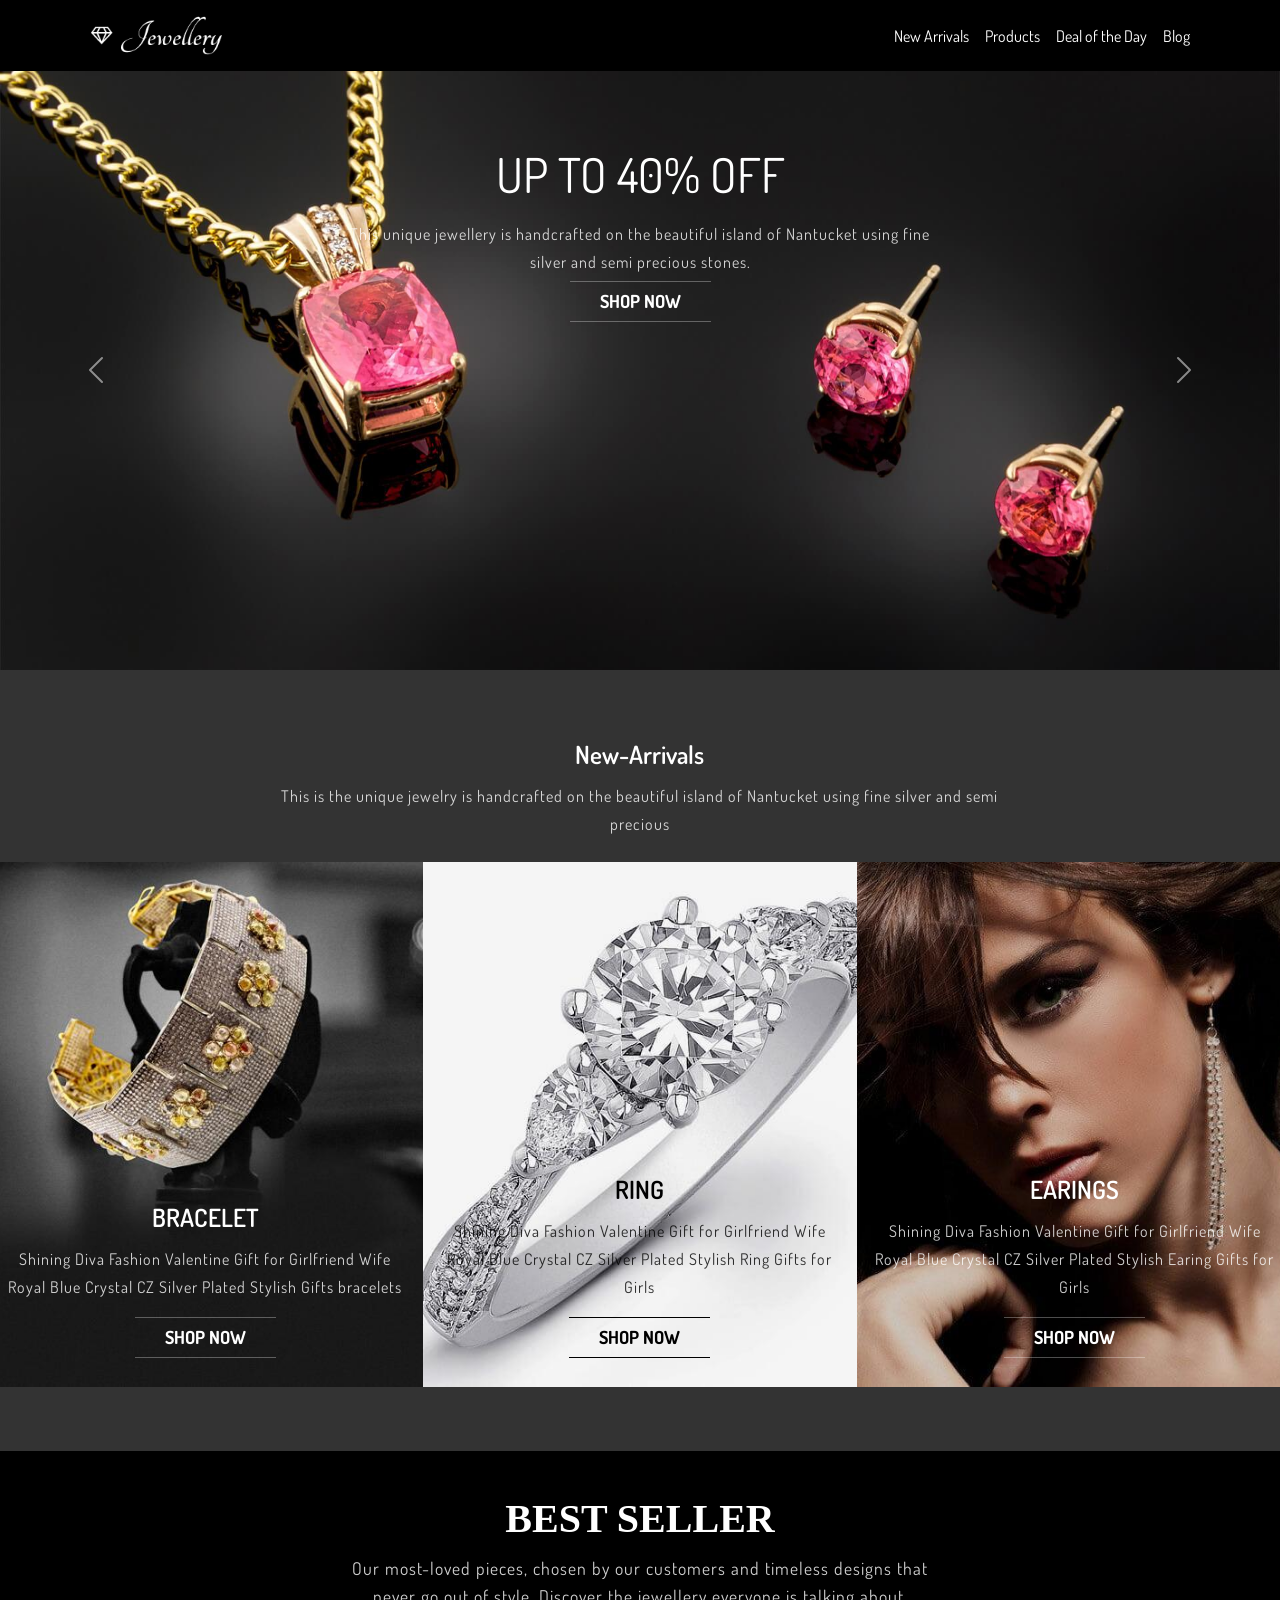
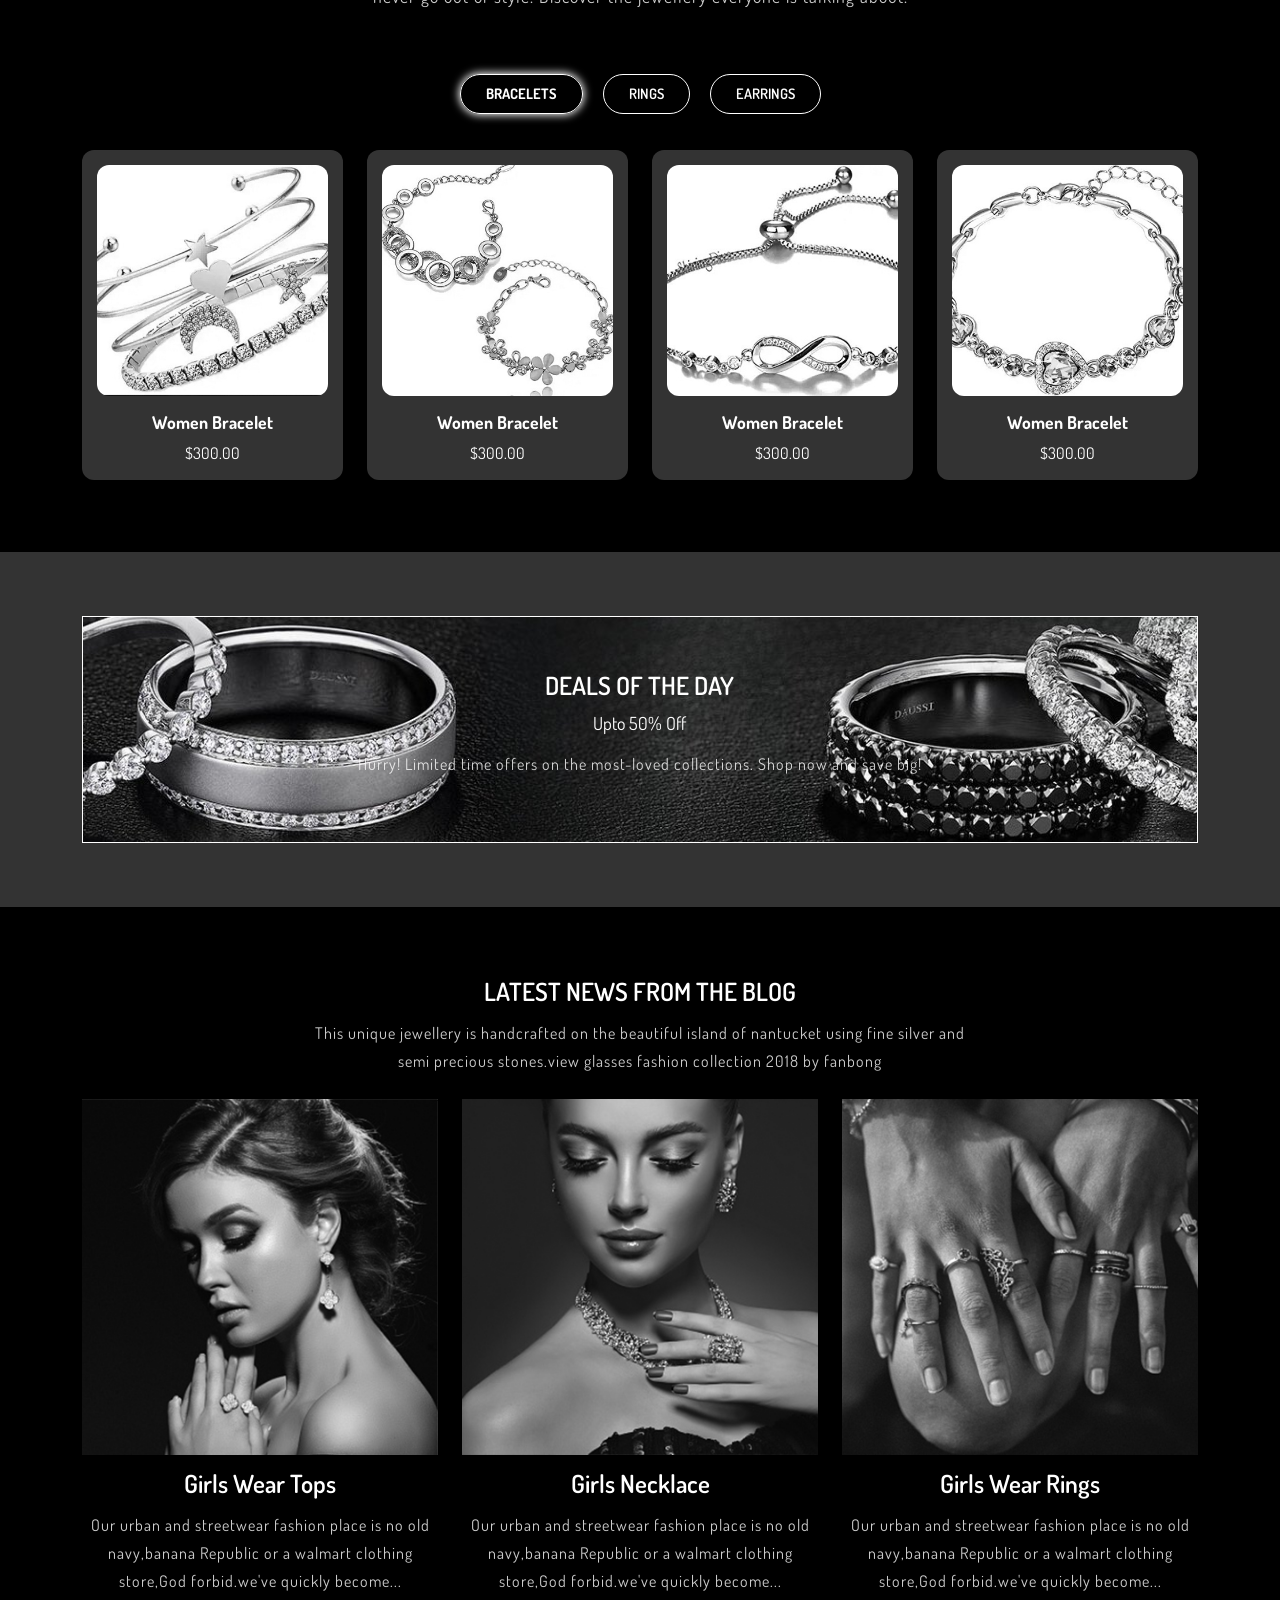
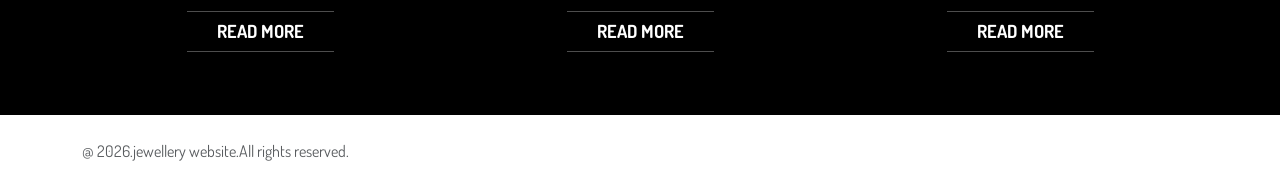
<file: index.html>
<!DOCTYPE html>
<html lang="en">

<head>
  <meta charset="UTF-8">
  <meta name="viewport" content="width=device-width, initial-scale=1.0">
  <meta http-equiv="X-UA-compatible" content="ie-edge">
  <meta name="Description" content="Enter your description here" />
  <title>Ecommerc jewellery website</title>
  <!-- bootstarp CDN -->
  <link href="https://cdn.jsdelivr.net/npm/bootstrap@5.3.8/dist/css/bootstrap.min.css" rel="stylesheet"
    integrity="sha384-sRIl4kxILFvY47J16cr9ZwB07vP4J8+LH7qKQnuqkuIAvNWLzeN8tE5YBujZqJLB" crossorigin="anonymous">
  <script defer src="https://cdn.jsdelivr.net/npm/bootstrap@5.3.8/dist/js/bootstrap.bundle.min.js"
    integrity="sha384-FKyoEForCGlyvwx9Hj09JcYn3nv7wiPVlz7YYwJrWVcXK/BmnVDxM+D2scQbITxI"
    crossorigin="anonymous"></script>
  <!-- OWN CSS -->
  <link rel="stylesheet" href="../css/style.css">
  <link rel="stylesheet" href="../css/responsive-style.css">
</head>

<body data-bs-spy="scroll" data-bs-target=".navbar">
  <!-- header design -->

  <nav class="navbar navbar-expand-lg navigation-wrap">
    <div class="container">

      <a class="navbar-brand" href="#">
        <img src="../images/bg/logo.png" alt="Website Logo">
      </a>

      <button class="navbar-toggler" type="button" data-bs-toggle="collapse" data-bs-target="#navbarNav"
        aria-controls="navbarNav" aria-expanded="false" aria-label="Toggle navigation">
        <span class="navbar-toggler-icon"></span>
      </button>

      <div class="collapse navbar-collapse" id="navbarNav">
        <ul class="navbar-nav ms-auto mb-2 mb-lg-0">
          <li class="nav-item">
            <a class="nav-link active" href="#home">Home</a>
          </li>
          <li class="nav-item">
            <a class="nav-link" href="#new-arrivals">New Arrivals</a>
          </li>
          <li class="nav-item">
            <a class="nav-link" href="#products">Products</a>
          </li>
          <li class="nav-item">
            <a class="nav-link" href="#deal">Deal of the Day</a>
          </li>
          <li class="nav-item">
            <a class="nav-link" href="#blog">Blog</a>
          </li>
        </ul>
      </div>

    </div>
  </nav>
  <!-- section-1 top-banner -->
  <section id="home">
    <div id="carouselExample" class="carousel slide">
      <div class="carousel-inner">

        <div class="carousel-item active">
          <img src="../images/bg/bg-1.jpg" class="d-block w-100" alt="img-1">
          <div class="carousel-caption text-center">
            <h1>up to 40% off</h1>
            <p>This unique jewellery is handcrafted on the beautiful island of Nantucket using fine silver and
              semi
              precious stones.</p>
            <a href="#" class="main-btn">Shop now</a>
          </div>
        </div>
        <div class="carousel-item">
          <img src="../images/bg/bg-2.jpg" class="d-block w-100" alt="img-2">
          <div class="carousel-caption text-center">
            <h1>up to 40% off</h1>
            <p>This unique jewellery is handcrafted on the beautiful island of Nantucket using fine silver and
              semi
              precious stones.</p>
            <a href="#" class="main-btn">Shop now</a>
          </div>
        </div>0
        <div class="carousel-item">
          <img src="../images/bg/bg-3.jpg" class="d-block w-100" alt="img-3">
          <div class="carousel-caption text-center">
            <h1>up to 40% off</h1>
            <p>This unique jewellery is handcrafted on the beautiful island of Nantucket using fine silver and
              semi
              precious stones.</p>
            <a href="#" class="main-btn">Shop now</a>
          </div>
        </div>
        <button class="carousel-control-prev" type="button" data-bs-target="#carouselExample" data-bs-slide="prev">
          <span class="carousel-control-prev-icon" aria-hidden="true"></span>
          <span class="visually-hidden">Previous</span>
        </button>
        <button class="carousel-control-next" type="button" data-bs-target="#carouselExample" data-bs-slide="next">
          <span class="carousel-control-next-icon" aria-hidden="true"></span>
          <span class="visually-hidden">Next</span>
        </button>
      </div>
  </section>

  <!-- section-2 new-arrivals -->
  <section id="new-arrivals">
    <div class="new-arrivals wrapper">
      <div class="contaner">
        <div class="row">
          <div class="col-12 mb-2 text-content text-center">
            <h2>new-arrivals</h2>
            <p>This is the unique jewelry is handcrafted on the beautiful island of Nantucket using fine silver
              and semi
              precious</p>
          </div>
        </div>
        <div class="row align-items-center ">
          <div class="col-sm-4 col-12 p-sm-0 card-banner">
            <div class="card-banner position-relative text-center">
              <a href="#" class="card-thumb">
                <img src="../images/img/img-1.jpg" alt="imag-1" class="img-fluid">
              </a>
              <div class="banner-info text-center">
                <h2>BRACELET</h2>
                <P>Shining Diva Fashion Valentine Gift for Girlfriend Wife Royal Blue Crystal CZ Silver Plated
                  Stylish
                  Gifts bracelets</P>
                <a href="#" class="main-btn">shop now</a>
              </div>
            </div>
          </div>
          <div class="col-sm-4 col-12 p-sm-0 card-banner">
            <div class="card-banner position-relative text-center">
              <a href="#" class="card-thumb">
                <img src="../images/img/img-2.jpg" alt="imag-2" class="img-fluid">
              </a>
              <div class="banner-info text-center">
                <h2>RING</h2>
                <P>Shining Diva Fashion Valentine Gift for Girlfriend Wife Royal Blue Crystal CZ Silver Plated
                  Stylish
                  Ring Gifts for Girls</P>
                <a href="#" class="main-btn">shop now</a>
              </div>
            </div>
          </div>
          <div class="col-sm-4 col-12 p-sm-0 card-banner">
            <div class="card-banner position-relative text-center">
              <a href="#" class="card-thumb">
                <img src="../images/img/img-3.jpg" alt="imag-3" class="img-fluid">
              </a>
              <div class="banner-info text-center">
                <h2>EARINGS</h2>
                <P>Shining Diva Fashion Valentine Gift for Girlfriend Wife Royal Blue Crystal CZ Silver Plated
                  Stylish
                  Earing Gifts for Girls</P>
                <a href="#" class="main-btn">shop now</a>
  </section>

  <!-- section-3 products -->
  <section id="products" class="products py-5">
    <div class="container">
      <div class="row">
        <div class="col-12 text-center mb-4">
          <h2>BEST SELLER</h2>
          <p>
            Our most-loved pieces, chosen by our customers and timeless designs
            that never go out of style. Discover the jewellery everyone is talking about.
          </p>
        </div>

        <div class="col-12">
          <!-- NAV TABS -->
          <ul class="nav nav-tabs mb-3 justify-content-center" id="myTab" role="tablist">

            <li class="nav-item">
              <button class="nav-link active" id="bracelets-tab" data-bs-toggle="tab" data-bs-target="#bracelets"
                type="button" role="tab">
                Bracelets
              </button>
            </li>

            <li class="nav-item">
              <button class="nav-link" id="rings-tab" data-bs-toggle="tab" data-bs-target="#rings" type="button"
                role="tab">
                Rings
              </button>
            </li>

            <li class="nav-item">
              <button class="nav-link" id="earrings-tab" data-bs-toggle="tab" data-bs-target="#earrings" type="button"
                role="tab">
                Earrings
              </button>
            </li>

          </ul>

          <!-- TAB CONTENT -->
          <div class="tab-content" id="myTabContent">

            <!-- ================= BRACELETS ================= -->
            <div class="tab-pane fade show active" id="bracelets" role="tabpanel">
              <div class="row">

                <div class="col-md-3 col-sm-6 mb-4">
                  <div class="item-product">
                    <div class="product-image-wrapper">
                      <img src="../images/products/b-1.jpg" class="img-fluid" alt="">
                    </div>
                    <div class="product-info text-center mt-3">
                      <h6>Women Bracelet</h6>
                      <span class="text-white">$300.00</span>
                    </div>
                  </div>
                </div>

                <div class="col-md-3 col-sm-6 mb-4">
                  <div class="item-product">
                    <div class="product-image-wrapper">
                      <img src="../images/products/b-2.jpg" class="img-fluid" alt="">
                    </div>
                    <div class="product-info text-center mt-3">
                      <h6>Women Bracelet</h6>
                      <span class="text-white">$300.00</span>
                    </div>
                  </div>
                </div>

                <div class="col-md-3 col-sm-6 mb-4">
                  <div class="item-product">
                    <div class="product-image-wrapper">
                      <img src="../images/products/b-3.jpg" class="img-fluid" alt="">
                    </div>
                    <div class="product-info text-center mt-3">
                      <h6>Women Bracelet</h6>
                      <span class="text-white">$300.00</span>
                    </div>
                  </div>
                </div>

                <div class="col-md-3 col-sm-6 mb-4">
                  <div class="item-product">
                    <div class="product-image-wrapper">
                      <img src="../images/products/b-4.jpg" class="img-fluid" alt="">
                    </div>
                    <div class="product-info text-center mt-3">
                      <h6>Women Bracelet</h6>
                      <span class="text-white">$300.00</span>
                    </div>
                  </div>
                </div>

              </div>
            </div>

            <!-- ================= RINGS ================= -->
            <div class="tab-pane fade" id="rings" role="tabpanel">
              <div class="row">

                <div class="col-md-3 col-sm-6 mb-4">
                  <div class="item-product">
                    <div class="product-image-wrapper">
                      <img src="../images/products/r-1.jpg" class="img-fluid" alt="">
                    </div>
                    <div class="product-info text-center mt-3">
                      <h6>Women Ring</h6>
                      <span class="text-white">$300.00</span>
                    </div>
                  </div>
                </div>

                <div class="col-md-3 col-sm-6 mb-4">
                  <div class="item-product">
                    <div class="product-image-wrapper">
                      <img src="../images/products/r-2.jpg" class="img-fluid" alt="">
                    </div>
                    <div class="product-info text-center mt-3">
                      <h6>Women Ringt</h6>
                      <span class="text-white">$300.00</span>
                    </div>
                  </div>
                </div>

                <div class="col-md-3 col-sm-6 mb-4">
                  <div class="item-product">
                    <div class="product-image-wrapper">
                      <img src="../images/products/r-3.jpg" class="img-fluid" alt="">
                    </div>
                    <div class="product-info text-center mt-3">
                      <h6>Women Ring</h6>
                      <span class="text-white">$300.00</span>
                    </div>
                  </div>
                </div>
                <div class="col-md-3 col-sm-6 mb-4">
                  <div class="item-product">
                    <div class="product-image-wrapper">
                      <img src="../images/products/r-4.jpg" class="img-fluid" alt="">
                    </div>
                    <div class="product-info text-center mt-3">
                      <h6>Women Ring</h6>
                      <span class="text-white">$300.00</span>
                    </div>
                  </div>
                </div>
              </div>
            </div>

            <!-- ================= EARRINGS ================= -->
            <div class="tab-pane fade" id="earrings" role="tabpanel">
              <div class="row">

                <div class="col-md-3 col-sm-6 mb-4">
                  <div class="item-product">
                    <div class="product-image-wrapper">
                      <img src="../images/products/e-1.jpg" class="img-fluid" alt="">
                    </div>
                    <div class="product-info text-center mt-3">
                      <h6>Women Earing</h6>
                      <span class="text-white">$300.00</span>
                    </div>
                  </div>
                </div>

                <div class="col-md-3 col-sm-6 mb-4">
                  <div class="item-product">
                    <div class="product-image-wrapper">
                      <img src="../images/products/e-2.jpg" class="img-fluid" alt="">
                    </div>
                    <div class="product-info text-center mt-3">
                      <h6>Women Earing</h6>
                      <span class="text-white">$300.00</span>
                    </div>
                  </div>
                </div>

                <div class="col-md-3 col-sm-6 mb-4">
                  <div class="item-product">
                    <div class="product-image-wrapper">
                      <img src="../images/products/e-3.jpg" class="img-fluid" alt="">
                    </div>
                    <div class="product-info text-center mt-3">
                      <h6>Women Earing</h6>
                      <span class="text-white">$300.00</span>
                    </div>
                  </div>
                </div>

                <div class="col-md-3 col-sm-6 mb-4">
                  <div class="item-product">
                    <div class="product-image-wrapper">
                      <img src="../images/products/e-4.jpg" class="img-fluid" alt="">
                    </div>
                    <div class="product-info text-center mt-3">
                      <h6>Women Earing</h6>
                      <span class="text-white">$300.00</span>
                    </div>
                  </div>
                </div>
              </div>
            </div>

          </div>
        </div>
      </div>
    </div>
  </section>
  <!-- section-4 choose -->
  <section id="deal">
    <div class="wrapper">
      <div class="container">
        <div class="row">
          <div class="col-12">
            <div class="text-center border border-white deal-of-the-day py-10">
              <div class="text-content py-5">
                <h2>DEALS OF THE DAY</h2>
                <h4>upto 50% off</h4>
                <p>Hurry! Limited time offers on the most-loved collections. Shop now and save big!</p>
              </div>
            </div>
          </div>
        </div>
      </div>
    </div>
  </section>


  <!-- section-5 style  -->
  <section id="blog">
    <div class="blog-section wrapper">
      <div class="container">
        <div class="row">
          <div class="col-12 mb-2 text-content text-center">
            <h2>LATEST NEWS FROM THE BLOG</h2>
            <P>This unique jewellery is handcrafted on the beautiful island of nantucket using fine silver and semi
              precious stones.view glasses fashion collection 2018 by fanbong</P>
          </div>
        </div>
        <div class="row align-items-center">
          <div class="col-md-4 col-sm-6 mb-4 mb-lg-0">
            <div>
              <a href="#" class="card-thumb">
                <img src="../images/img/b-1.jpg" alt="" class="img-fluid">
              </a>
              <div class="text-center px-2 mt-2">
                <h2>Girls Wear Tops</h2>
                <p>Our urban and streetwear fashion place is no old navy,banana Republic or a walmart clothing store,God
                  forbid.we've quickly become... </p>
                <a href="#" class="main-btn">Read More </a>
              </div>
            </div>
          </div>
          <div class="col-md-4 col-sm-6 mb-4 mb-lg-0">
            <div>
              <a href="#" class="card-thumb">
                <img src="../images/img/b-2.jpg" alt="" class="img-fluid">
              </a>
              <div class="text-center px-2 mt-2">
                <h2>Girls Necklace</h2>
                <p>Our urban and streetwear fashion place is no old navy,banana Republic or a walmart clothing store,God
                  forbid.we've quickly become... </p>
                <a href="#" class="main-btn">Read More </a>
              </div>
            </div>
          </div>
          <div class="col-md-4 col-sm-6 mb-4 mb-lg-0">
            <div>
              <a href="#" class="card-thumb">
                <img src="../images/img/b-3.jpg" alt="" class="img-fluid">
              </a>
              <div class="text-center px-2 mt-2">
                <h2>Girls Wear Rings</h2>
                <p>Our urban and streetwear fashion place is no old navy,banana Republic or a walmart clothing store,God
                  forbid.we've quickly become... </p>
                <a href="#" class="main-btn">Read More </a>
              </div>
            </div>
          </div>
        </div>
      </div>
    </div>
  </section>
  <!-- section-6 footer -->
  <footer>
    <div class="footer py-4">
      <div class="container">
        <div class="row align-items-center">
          <div class="col-md-6 text-md-start text-center text-lg-start">
            <div class="footer-logo text-muted mb-3 mb-md-0">
              @ 2026.jewellery website.All rights reserved.
            </div>
          </div>
            </div>
          </div>
        </div>
      </div>
    </div>
  </footer>
  <!-- js-libraries -->

</body>

</html>
</file>
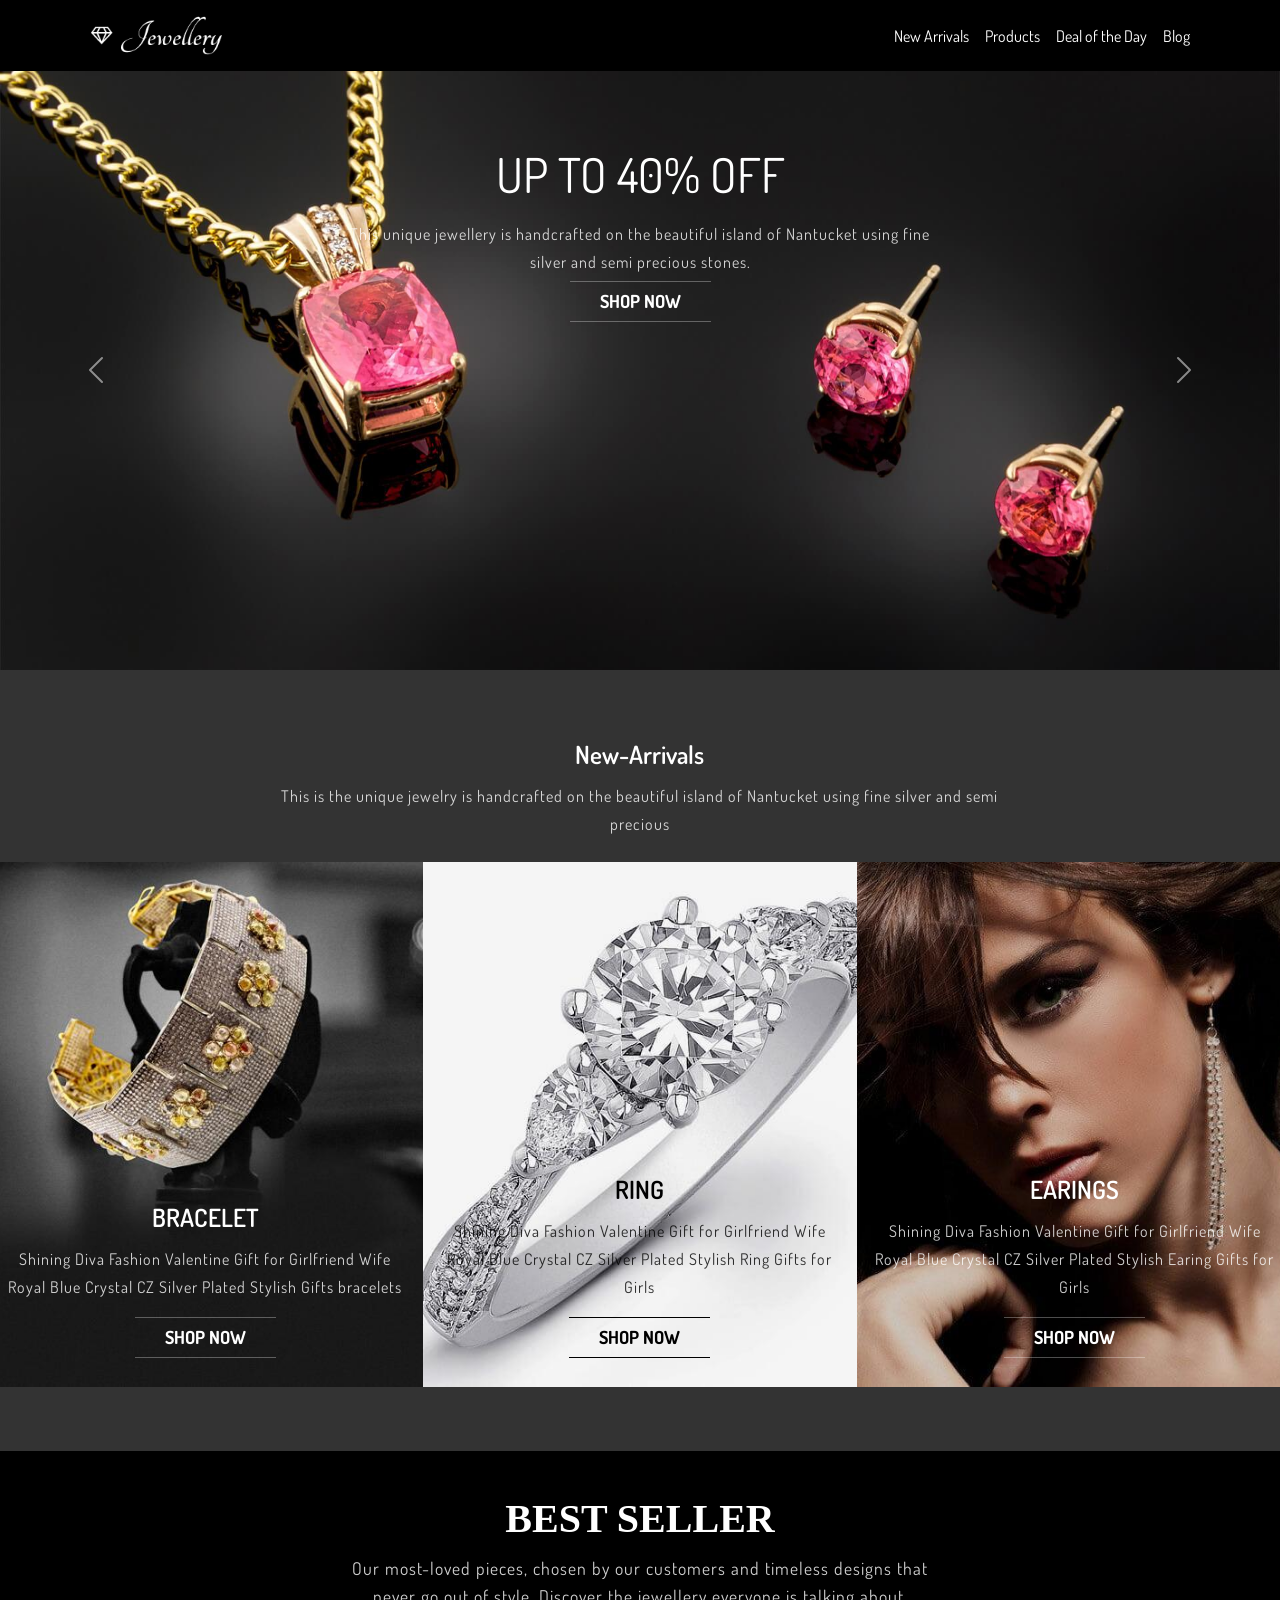
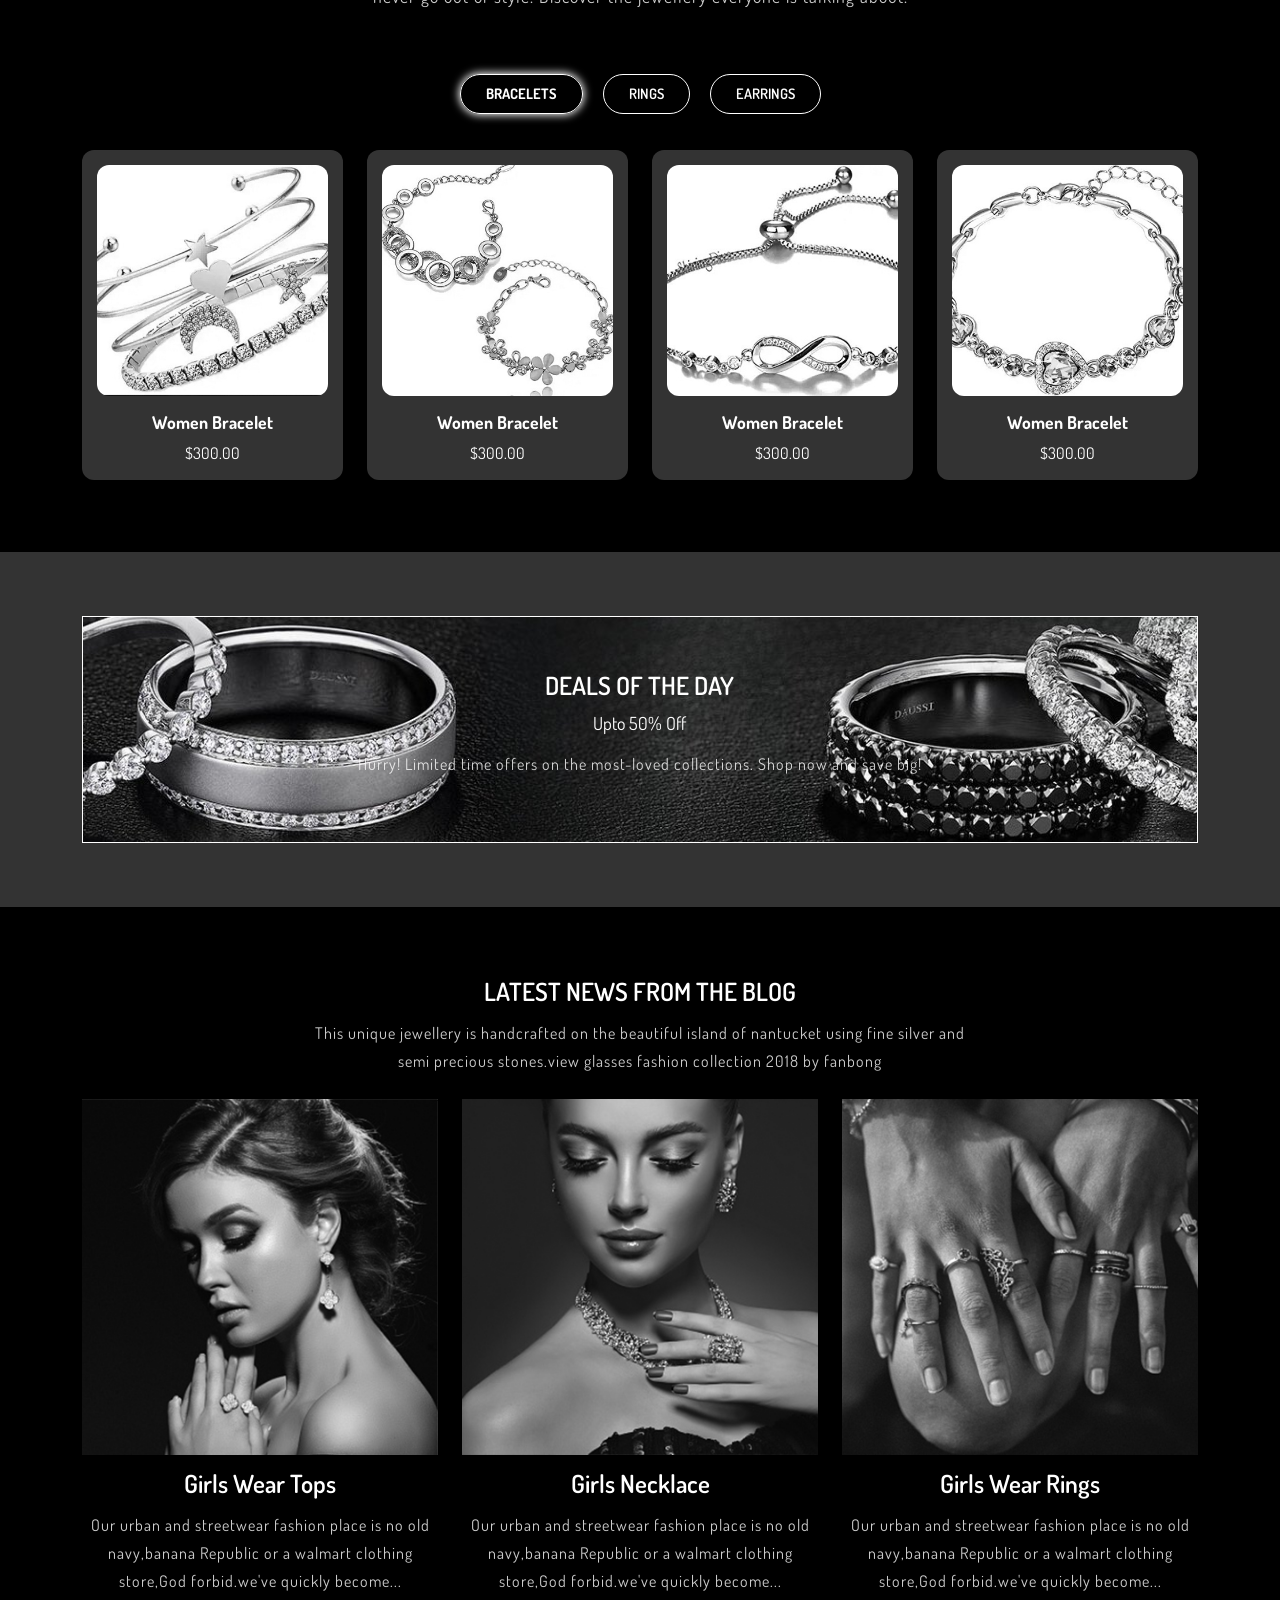
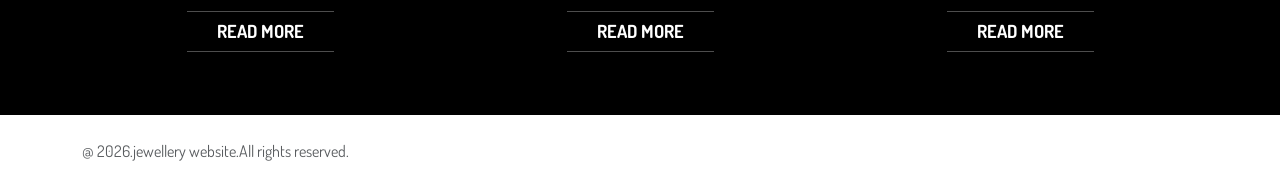
<file: html/index.html>
<!DOCTYPE html>
<html lang="en">

<head>
  <meta charset="UTF-8">
  <meta name="viewport" content="width=device-width, initial-scale=1.0">
  <meta http-equiv="X-UA-compatible" content="ie-edge">
  <meta name="Description" content="Enter your description here" />
  <title>Ecommerc jewellery website</title>
  <!-- bootstarp CDN -->
  <link href="https://cdn.jsdelivr.net/npm/bootstrap@5.3.8/dist/css/bootstrap.min.css" rel="stylesheet"
    integrity="sha384-sRIl4kxILFvY47J16cr9ZwB07vP4J8+LH7qKQnuqkuIAvNWLzeN8tE5YBujZqJLB" crossorigin="anonymous">
  <script defer src="https://cdn.jsdelivr.net/npm/bootstrap@5.3.8/dist/js/bootstrap.bundle.min.js"
    integrity="sha384-FKyoEForCGlyvwx9Hj09JcYn3nv7wiPVlz7YYwJrWVcXK/BmnVDxM+D2scQbITxI"
    crossorigin="anonymous"></script>
  <!-- OWN CSS -->
  <link rel="stylesheet" href="../css/style.css">
  <link rel="stylesheet" href="../css/responsive-style.css">
</head>

<body data-bs-spy="scroll" data-bs-target=".navbar">
  <!-- header design -->

  <nav class="navbar navbar-expand-lg navigation-wrap">
    <div class="container">

      <a class="navbar-brand" href="#">
        <img src="../images/bg/logo.png" alt="Website Logo">
      </a>

      <button class="navbar-toggler" type="button" data-bs-toggle="collapse" data-bs-target="#navbarNav"
        aria-controls="navbarNav" aria-expanded="false" aria-label="Toggle navigation">
        <span class="navbar-toggler-icon"></span>
      </button>

      <div class="collapse navbar-collapse" id="navbarNav">
        <ul class="navbar-nav ms-auto mb-2 mb-lg-0">
          <li class="nav-item">
            <a class="nav-link active" href="#home">Home</a>
          </li>
          <li class="nav-item">
            <a class="nav-link" href="#new-arrivals">New Arrivals</a>
          </li>
          <li class="nav-item">
            <a class="nav-link" href="#products">Products</a>
          </li>
          <li class="nav-item">
            <a class="nav-link" href="#deal">Deal of the Day</a>
          </li>
          <li class="nav-item">
            <a class="nav-link" href="#blog">Blog</a>
          </li>
        </ul>
      </div>

    </div>
  </nav>
  <!-- section-1 top-banner -->
  <section id="home">
    <div id="carouselExample" class="carousel slide">
      <div class="carousel-inner">

        <div class="carousel-item active">
          <img src="../images/bg/bg-1.jpg" class="d-block w-100" alt="img-1">
          <div class="carousel-caption text-center">
            <h1>up to 40% off</h1>
            <p>This unique jewellery is handcrafted on the beautiful island of Nantucket using fine silver and
              semi
              precious stones.</p>
            <a href="#" class="main-btn">Shop now</a>
          </div>
        </div>
        <div class="carousel-item">
          <img src="../images/bg/bg-2.jpg" class="d-block w-100" alt="img-2">
          <div class="carousel-caption text-center">
            <h1>up to 40% off</h1>
            <p>This unique jewellery is handcrafted on the beautiful island of Nantucket using fine silver and
              semi
              precious stones.</p>
            <a href="#" class="main-btn">Shop now</a>
          </div>
        </div>0
        <div class="carousel-item">
          <img src="../images/bg/bg-3.jpg" class="d-block w-100" alt="img-3">
          <div class="carousel-caption text-center">
            <h1>up to 40% off</h1>
            <p>This unique jewellery is handcrafted on the beautiful island of Nantucket using fine silver and
              semi
              precious stones.</p>
            <a href="#" class="main-btn">Shop now</a>
          </div>
        </div>
        <button class="carousel-control-prev" type="button" data-bs-target="#carouselExample" data-bs-slide="prev">
          <span class="carousel-control-prev-icon" aria-hidden="true"></span>
          <span class="visually-hidden">Previous</span>
        </button>
        <button class="carousel-control-next" type="button" data-bs-target="#carouselExample" data-bs-slide="next">
          <span class="carousel-control-next-icon" aria-hidden="true"></span>
          <span class="visually-hidden">Next</span>
        </button>
      </div>
  </section>

  <!-- section-2 new-arrivals -->
  <section id="new-arrivals">
    <div class="new-arrivals wrapper">
      <div class="contaner">
        <div class="row">
          <div class="col-12 mb-2 text-content text-center">
            <h2>new-arrivals</h2>
            <p>This is the unique jewelry is handcrafted on the beautiful island of Nantucket using fine silver
              and semi
              precious</p>
          </div>
        </div>
        <div class="row align-items-center ">
          <div class="col-sm-4 col-12 p-sm-0 card-banner">
            <div class="card-banner position-relative text-center">
              <a href="#" class="card-thumb">
                <img src="../images/img/img-1.jpg" alt="imag-1" class="img-fluid">
              </a>
              <div class="banner-info text-center">
                <h2>BRACELET</h2>
                <P>Shining Diva Fashion Valentine Gift for Girlfriend Wife Royal Blue Crystal CZ Silver Plated
                  Stylish
                  Gifts bracelets</P>
                <a href="#" class="main-btn">shop now</a>
              </div>
            </div>
          </div>
          <div class="col-sm-4 col-12 p-sm-0 card-banner">
            <div class="card-banner position-relative text-center">
              <a href="#" class="card-thumb">
                <img src="../images/img/img-2.jpg" alt="imag-2" class="img-fluid">
              </a>
              <div class="banner-info text-center">
                <h2>RING</h2>
                <P>Shining Diva Fashion Valentine Gift for Girlfriend Wife Royal Blue Crystal CZ Silver Plated
                  Stylish
                  Ring Gifts for Girls</P>
                <a href="#" class="main-btn">shop now</a>
              </div>
            </div>
          </div>
          <div class="col-sm-4 col-12 p-sm-0 card-banner">
            <div class="card-banner position-relative text-center">
              <a href="#" class="card-thumb">
                <img src="../images/img/img-3.jpg" alt="imag-3" class="img-fluid">
              </a>
              <div class="banner-info text-center">
                <h2>EARINGS</h2>
                <P>Shining Diva Fashion Valentine Gift for Girlfriend Wife Royal Blue Crystal CZ Silver Plated
                  Stylish
                  Earing Gifts for Girls</P>
                <a href="#" class="main-btn">shop now</a>
  </section>

  <!-- section-3 products -->
  <section id="products" class="products py-5">
    <div class="container">
      <div class="row">
        <div class="col-12 text-center mb-4">
          <h2>BEST SELLER</h2>
          <p>
            Our most-loved pieces, chosen by our customers and timeless designs
            that never go out of style. Discover the jewellery everyone is talking about.
          </p>
        </div>

        <div class="col-12">
          <!-- NAV TABS -->
          <ul class="nav nav-tabs mb-3 justify-content-center" id="myTab" role="tablist">

            <li class="nav-item">
              <button class="nav-link active" id="bracelets-tab" data-bs-toggle="tab" data-bs-target="#bracelets"
                type="button" role="tab">
                Bracelets
              </button>
            </li>

            <li class="nav-item">
              <button class="nav-link" id="rings-tab" data-bs-toggle="tab" data-bs-target="#rings" type="button"
                role="tab">
                Rings
              </button>
            </li>

            <li class="nav-item">
              <button class="nav-link" id="earrings-tab" data-bs-toggle="tab" data-bs-target="#earrings" type="button"
                role="tab">
                Earrings
              </button>
            </li>

          </ul>

          <!-- TAB CONTENT -->
          <div class="tab-content" id="myTabContent">

            <!-- ================= BRACELETS ================= -->
            <div class="tab-pane fade show active" id="bracelets" role="tabpanel">
              <div class="row">

                <div class="col-md-3 col-sm-6 mb-4">
                  <div class="item-product">
                    <div class="product-image-wrapper">
                      <img src="../images/products/b-1.jpg" class="img-fluid" alt="">
                    </div>
                    <div class="product-info text-center mt-3">
                      <h6>Women Bracelet</h6>
                      <span class="text-white">$300.00</span>
                    </div>
                  </div>
                </div>

                <div class="col-md-3 col-sm-6 mb-4">
                  <div class="item-product">
                    <div class="product-image-wrapper">
                      <img src="../images/products/b-2.jpg" class="img-fluid" alt="">
                    </div>
                    <div class="product-info text-center mt-3">
                      <h6>Women Bracelet</h6>
                      <span class="text-white">$300.00</span>
                    </div>
                  </div>
                </div>

                <div class="col-md-3 col-sm-6 mb-4">
                  <div class="item-product">
                    <div class="product-image-wrapper">
                      <img src="../images/products/b-3.jpg" class="img-fluid" alt="">
                    </div>
                    <div class="product-info text-center mt-3">
                      <h6>Women Bracelet</h6>
                      <span class="text-white">$300.00</span>
                    </div>
                  </div>
                </div>

                <div class="col-md-3 col-sm-6 mb-4">
                  <div class="item-product">
                    <div class="product-image-wrapper">
                      <img src="../images/products/b-4.jpg" class="img-fluid" alt="">
                    </div>
                    <div class="product-info text-center mt-3">
                      <h6>Women Bracelet</h6>
                      <span class="text-white">$300.00</span>
                    </div>
                  </div>
                </div>

              </div>
            </div>

            <!-- ================= RINGS ================= -->
            <div class="tab-pane fade" id="rings" role="tabpanel">
              <div class="row">

                <div class="col-md-3 col-sm-6 mb-4">
                  <div class="item-product">
                    <div class="product-image-wrapper">
                      <img src="../images/products/r-1.jpg" class="img-fluid" alt="">
                    </div>
                    <div class="product-info text-center mt-3">
                      <h6>Women Ring</h6>
                      <span class="text-white">$300.00</span>
                    </div>
                  </div>
                </div>

                <div class="col-md-3 col-sm-6 mb-4">
                  <div class="item-product">
                    <div class="product-image-wrapper">
                      <img src="../images/products/r-2.jpg" class="img-fluid" alt="">
                    </div>
                    <div class="product-info text-center mt-3">
                      <h6>Women Ringt</h6>
                      <span class="text-white">$300.00</span>
                    </div>
                  </div>
                </div>

                <div class="col-md-3 col-sm-6 mb-4">
                  <div class="item-product">
                    <div class="product-image-wrapper">
                      <img src="../images/products/r-3.jpg" class="img-fluid" alt="">
                    </div>
                    <div class="product-info text-center mt-3">
                      <h6>Women Ring</h6>
                      <span class="text-white">$300.00</span>
                    </div>
                  </div>
                </div>
                <div class="col-md-3 col-sm-6 mb-4">
                  <div class="item-product">
                    <div class="product-image-wrapper">
                      <img src="../images/products/r-4.jpg" class="img-fluid" alt="">
                    </div>
                    <div class="product-info text-center mt-3">
                      <h6>Women Ring</h6>
                      <span class="text-white">$300.00</span>
                    </div>
                  </div>
                </div>
              </div>
            </div>

            <!-- ================= EARRINGS ================= -->
            <div class="tab-pane fade" id="earrings" role="tabpanel">
              <div class="row">

                <div class="col-md-3 col-sm-6 mb-4">
                  <div class="item-product">
                    <div class="product-image-wrapper">
                      <img src="../images/products/e-1.jpg" class="img-fluid" alt="">
                    </div>
                    <div class="product-info text-center mt-3">
                      <h6>Women Earing</h6>
                      <span class="text-white">$300.00</span>
                    </div>
                  </div>
                </div>

                <div class="col-md-3 col-sm-6 mb-4">
                  <div class="item-product">
                    <div class="product-image-wrapper">
                      <img src="../images/products/e-2.jpg" class="img-fluid" alt="">
                    </div>
                    <div class="product-info text-center mt-3">
                      <h6>Women Earing</h6>
                      <span class="text-white">$300.00</span>
                    </div>
                  </div>
                </div>

                <div class="col-md-3 col-sm-6 mb-4">
                  <div class="item-product">
                    <div class="product-image-wrapper">
                      <img src="../images/products/e-3.jpg" class="img-fluid" alt="">
                    </div>
                    <div class="product-info text-center mt-3">
                      <h6>Women Earing</h6>
                      <span class="text-white">$300.00</span>
                    </div>
                  </div>
                </div>

                <div class="col-md-3 col-sm-6 mb-4">
                  <div class="item-product">
                    <div class="product-image-wrapper">
                      <img src="../images/products/e-4.jpg" class="img-fluid" alt="">
                    </div>
                    <div class="product-info text-center mt-3">
                      <h6>Women Earing</h6>
                      <span class="text-white">$300.00</span>
                    </div>
                  </div>
                </div>
              </div>
            </div>

          </div>
        </div>
      </div>
    </div>
  </section>
  <!-- section-4 choose -->
  <section id="deal">
    <div class="wrapper">
      <div class="container">
        <div class="row">
          <div class="col-12">
            <div class="text-center border border-white deal-of-the-day py-10">
              <div class="text-content py-5">
                <h2>DEALS OF THE DAY</h2>
                <h4>upto 50% off</h4>
                <p>Hurry! Limited time offers on the most-loved collections. Shop now and save big!</p>
              </div>
            </div>
          </div>
        </div>
      </div>
    </div>
  </section>


  <!-- section-5 style  -->
  <section id="blog">
    <div class="blog-section wrapper">
      <div class="container">
        <div class="row">
          <div class="col-12 mb-2 text-content text-center">
            <h2>LATEST NEWS FROM THE BLOG</h2>
            <P>This unique jewellery is handcrafted on the beautiful island of nantucket using fine silver and semi
              precious stones.view glasses fashion collection 2018 by fanbong</P>
          </div>
        </div>
        <div class="row align-items-center">
          <div class="col-md-4 col-sm-6 mb-4 mb-lg-0">
            <div>
              <a href="#" class="card-thumb">
                <img src="../images/img/b-1.jpg" alt="" class="img-fluid">
              </a>
              <div class="text-center px-2 mt-2">
                <h2>Girls Wear Tops</h2>
                <p>Our urban and streetwear fashion place is no old navy,banana Republic or a walmart clothing store,God
                  forbid.we've quickly become... </p>
                <a href="#" class="main-btn">Read More </a>
              </div>
            </div>
          </div>
          <div class="col-md-4 col-sm-6 mb-4 mb-lg-0">
            <div>
              <a href="#" class="card-thumb">
                <img src="../images/img/b-2.jpg" alt="" class="img-fluid">
              </a>
              <div class="text-center px-2 mt-2">
                <h2>Girls Necklace</h2>
                <p>Our urban and streetwear fashion place is no old navy,banana Republic or a walmart clothing store,God
                  forbid.we've quickly become... </p>
                <a href="#" class="main-btn">Read More </a>
              </div>
            </div>
          </div>
          <div class="col-md-4 col-sm-6 mb-4 mb-lg-0">
            <div>
              <a href="#" class="card-thumb">
                <img src="../images/img/b-3.jpg" alt="" class="img-fluid">
              </a>
              <div class="text-center px-2 mt-2">
                <h2>Girls Wear Rings</h2>
                <p>Our urban and streetwear fashion place is no old navy,banana Republic or a walmart clothing store,God
                  forbid.we've quickly become... </p>
                <a href="#" class="main-btn">Read More </a>
              </div>
            </div>
          </div>
        </div>
      </div>
    </div>
  </section>
  <!-- section-6 footer -->
  <footer>
    <div class="footer py-4">
      <div class="container">
        <div class="row align-items-center">
          <div class="col-md-6 text-md-start text-center text-lg-start">
            <div class="footer-logo text-muted mb-3 mb-md-0">
              @ 2026.jewellery website.All rights reserved.
            </div>
          </div>
            </div>
          </div>
        </div>
      </div>
    </div>
  </footer>
  <!-- js-libraries -->

</body>

</html>
</file>
<file: css/style.css>
@import url('https://fonts.googleapis.com/css?family=Dosis:wght@200;300;400;500;600;700; 800&display=swap');
*,
*::after,
*::before{
    -webkit-box-sizing: border-box;
    box-sizing: border-box;
    margin: 0;
    padding: 0;
}
:active,
:hover,
:focus{
    outline:0 !important;
    outline-offset: 0;
}
a,
a:hover{
    text-decoration: none;
}
a:hover{
    color:var(--primary-color) !important;
}
ul,
ol{
    margin: 0;
    padding: 0;
}
/* variable define */
:root{
    --primary-color: #ff553e;
    --secondary-color:#333;
    --white-color:#fff;
    --black-color:#000;
}
html{
    scroll-behavior: smooth;
}
body{
    font-size: 100%;
    font-weight: 400;
    font-family: 'Dosis', sans-serif;
    margin: 0;
    background-color: var(--secondary-color);
   
}

/*
=================================
   custom scroll bar
=============================
*/
::-webkit-scrollbar{
    width: 0.3125rem;
}
::-webkit-scrollbar-track{
    background-color: var(--white-color);
}
::-webkit-scrollbar-thumb{
    background-color: var(--primary-color);
}


/*///////custom css design */
h1{
    font-size: 3rem;
    font-weight: 400;
    margin-bottom: 1rem;
    text-transform: uppercase;
    color: var(--white-color);
}
h2{
    font-weight: 600;
     font-size: 1.5625rem;
    text-transform: capitalize;
    color: var(--white-color);
    line-height: 2.5rem;
}
h4{
     color: var(--white-color);
     text-transform: capitalize;
      font-size: 1.125rem;
      font-weight: 400;
      margin-bottom: 0.9375rem;
      transition: all .3s linear;
}
h5{
    color: var(--white-color);
     text-transform: capitalize;
      font-size: 0.875rem;
      font-weight: 400;
      margin-bottom: 10px;
}

p{
    font-size: 1rem;
    color: var(--white-color);
    font-weight: 400;
    line-height: 1.75rem;
    letter-spacing: 0.0625rem;
    opacity: 0.8;
}

.main-btn{
    height: 40px;
    line-height: 40px;
    font-size: 1.125rem;
    display: inline-block;
    color: var(--white-color);
    font-weight: 700;
    text-transform: uppercase;
    padding: 0 30px;
    position: relative;
}
.main-btn::after,
.main-btn::before {
    position: absolute;
    top: 50%;
    background-color: rgba(255,255,255,.3);
    left: 0;
    width: 100%;
    height: 1px;
    content: "";
    transition: all .5s ease-out 0s;
    -webkit-transition: all .5s ease-out 0s;
    transform: translateY(-20px);
    -webkit-transform: translateY(-20px);
}
.main-btn::after{
    transform: translateY(20px);
    -webkit-transform: translateY(20px);
}
.main-btn:hover::before{
    transform: rotate(20deg);
    -webkit-transform: rotate(20deg);
    background-color: var(--primary-color);
}
.main-btn:hover::after{
    transform: rotate(-20deg);
    -webkit-transform: rotate(-20deg);
    background-color: var(--primary-color);
}
.main-btn:hover{
    color: var(--primary-color);
}
.wrapper{
    padding-top: 4rem;
    padding-bottom: 4rem;
    background-color: var(--secondary-color);
}
.text-content{
    width:60%;
    margin: auto;
}

/* header design///////////////*/
.nav-link{
    color: white;
}
.top-header{
    background-color: var(--secondary-color);
}
.top-header span{
    font-size: 0.875rem;
    color: var(--white-color);
    letter-spacing: 0.1062rem;
}
.navigation-wrap{
    position: fixed;
    width: 100%;
    left: 0;
    z-index: 1000;
    transition: all 0.3s ease-out;
    border-bottom: none;
    box-shadow: none;
}
.navigation-wrap nav.item{
    padding: 0 0.5rem;
    transition: all 200ms linear;
}
.navbar-toggler :focus{
    outline: unset;
    border: none;
    box-shadow: none;
}
.navbar-wrap .nav-link{
    padding: 0.9375rem;
    font-size: 0.875rem;
    font-weight: 400;
    text-transform: uppercase;
    color: var(--white-color);
    letter-spacing: 0.0625rem;
}
.navbar-wrap .nav-link:hover
.navbar-wrap .nav-link:active{
    color: var(--primary-color);

}
/* change navbar styling on scroll*/
.navbar-wrap.scroll-on{
    position: fixed;
    background-color: var(--black-color);
    top: 0;
    left: 0;
    width: 100%;
    box-shadow: 0 0.125rem 1.75rem 1 rgb(0,0,0,0.09);
    transition: all .15s ease-in-out 0s;
}
.navbar-wrap.scroll-on .nav-link:hover,
.navbar-wrap.scroll-on .nav-link:active{
    color: var(--primary-color);
}



/*====top-banner design*/
#home .carousel-caption{
    top:12rem;
}
#home .carousel-caption p {
    max-width: 36.25rem;
    margin: 1.0625rem auto;
}

/* ==========================
new-arrivals section design
========================= */
.new-arrivals .banner-info{
    bottom: 30px;
    margin: auto;
    width: 100%;
    position: absolute;
    z-index: 9;
    padding: 0 15px;
}
.new-arrivals .card-banner:nth-child(2) h2,
.new-arrivals .card-banner:nth-child(2) p,
.new-arrivals .card-banner:nth-child(2) a{
    color: var(--black-color);
}
.new-arrivals .card-banner:nth-child(2) a::before,
.new-arrivals .card-banner:nth-child(2) a::after{
    background-color: var(--black-color);
}
  
.new-arrivals .card-banner .card-thumb,
.products .item-product{
    position: relative;
    display: block;
    overflow: hidden;
}
  
.new-arrivals .card-banner .card-thumb img,
.products .item-product img{
    transition: all .5s ease-out 0s;
}
  
.new-arrivals .card-banner .card-thumb img:hover,
.products .item-product img:hover{
    transform: scale(1.2);
    opacity: 0.6;
}

/* ============================
product section design 
=========================== */


/* Section */
#products {
  padding-top: 60px;
  padding-bottom: 60px;
  background-color: var(--black-color);
}

#products h2 {
  font-family: 'Georgia', serif;
  font-weight: 700;
  font-size: 2.5rem;
  margin-bottom: 15px;
  color:var(--white-color);
}

#products p {
  font-size: 1.1rem;
  max-width: 600px;
  margin: 0 auto 40px;
  color:var(--white-color);
}

/* Nav Tabs */
#products .nav-tabs {
  border-bottom: none;
  justify-content: center;
}

#products .nav-tabs .nav-link {
  color: #fff;
  border: 1px solid #fff;
  border-radius: 50px;
  padding: 8px 25px;
  margin: 0 10px 20px;
  text-transform: uppercase;
  font-weight: 600;
  font-size: 0.9rem;
  transition: all 0.3s ease;
}

#products .nav-tabs .nav-link:hover {
  background-color: #fff;
  color: #000;
}

#products .nav-tabs .nav-link.active {
  background-color: transparent;
  color: #fff;
  border-color: #fff;
  font-weight: 700;
  box-shadow: 0 0 8px 1px #fff;
}

/* Product Cards */
.item-product {
  background: #111;
  border-radius: 12px;
  padding: 15px;
  transition: transform 0.3s ease, box-shadow 0.3s ease;
  height: 100%;
  display: flex;
  flex-direction: column;
  justify-content: space-between;
  background-color: var(--secondary-color);
}

.item-product:hover {
  transform: translateY(-8px);
  box-shadow: 0 8px 20px rgba(255, 255, 255, 0.3);
}

.product-image-wrapper img {
  border-radius: 12px;
  width: 100%;
  height: auto;
  object-fit: cover;
  display: block;
}

.product-info {
  margin-top: 15px;
  text-align: center;
}

.product-info h6 {
  font-size: 1.1rem;
  margin-bottom: 8px;
  font-weight: 700;
  color: #fff;
}

.product-price {
  font-size: 1rem;
  color: #fff;
}
 /* =====================================
deal-of- the-day
===================================== */
.deal-of-the-day{
    background-image:url("../images/img/img-4.jpg");
    background-position: center;
    background-repeat: no-repeat;
    background-size: cover;
}
/* =======================
blog
==================== */
.blog-section {
    background-color: var(--black-color);

}
 


/* =======================
footer
====================== */
.footer{
    background-color:var(--white-color);
}
</file>
<file: css/responsive-style.css>
@media (max-width:1024px) {
    h1 {
        font: size 3.25re;
    }

    h2 {
        font: size 1.125em;
        ;
        line-height: 1.5625rem;
    }

    .wrapper {
        padding-top: 1.25rem;
        padding-bottom: 1.25rem;
    }
}

@media (max-width:991px) {
    h4 {
        font-size: 0.9375rem;
        margin-bottom: 0.625rem;
    }

    p {
        font: size 0.875em;
        ;
        line-height: 1.3125rem;
    }

    .text-content {
        width: 100%;
    }
}
@media (max-width: 767px) {
  #products .nav-tabs .nav-link {
    padding: 6px 15px;
    margin: 0 5px 15px;
    font-size: 0.8rem;
  }
}


@media(max-width:575px) {
    h1 {
        font-size: 1.25rem;
    }

    h2 {
        font-size: 1rem;
        line-height: 1rem;
        margin-bottom: 5px;
    }

    .main-btn {
        height: 20px;
        line-height: 20px;
        font-size: 0.9375rem;
    }

    .main-btn::after {
        transform: translateY(0.9375rem);
        -webkit-transform: translateY(0.9375rem);
    }

    .main-btn::befoe {
        transform: translateY(-0.9375rem);
        -webkit-transform: translateY(-0.9375rem);
    }

}

/* //top banner */
#home .carousel-caption {
    top: 1.5rem;
}

#home .carousel-caption p {
    margin: 5px auto;
}


@media(max-width:430px) {
    h1 {
        margin-top: 0;
    }

    /* //top banner */
    .top-header {
        display: none;
    }

    #home .carousel-caption p {
        font-size: 0.75rem;
        line-height: 1.125rem;
    }

    #home .carousel-caption p {
        padding: 0;
    }


}



/*navbar brand */
.navigation-wrap .navbar-brand img {
    height: 2.8125rem;
}

.navbar-toggler i {
    color: var(--white-color);
    line-height: 2;
}

.navigation-wrap {
    text-align: right;
    background-color: black;
}

.navigation-wrap .nav-link {
    line-height: 1.875rem;
}

/* /////banner design//// */

#home {
    padding: 4.375rem 0 0;
}

/* //top banner/// */
#home .carousel-caption {
    top: 3.5rem;

}



@media(max-width:360px) {
   
/* //top banner */
#home .carousel-caption {
    top: 1rem;
}
}
</file>
